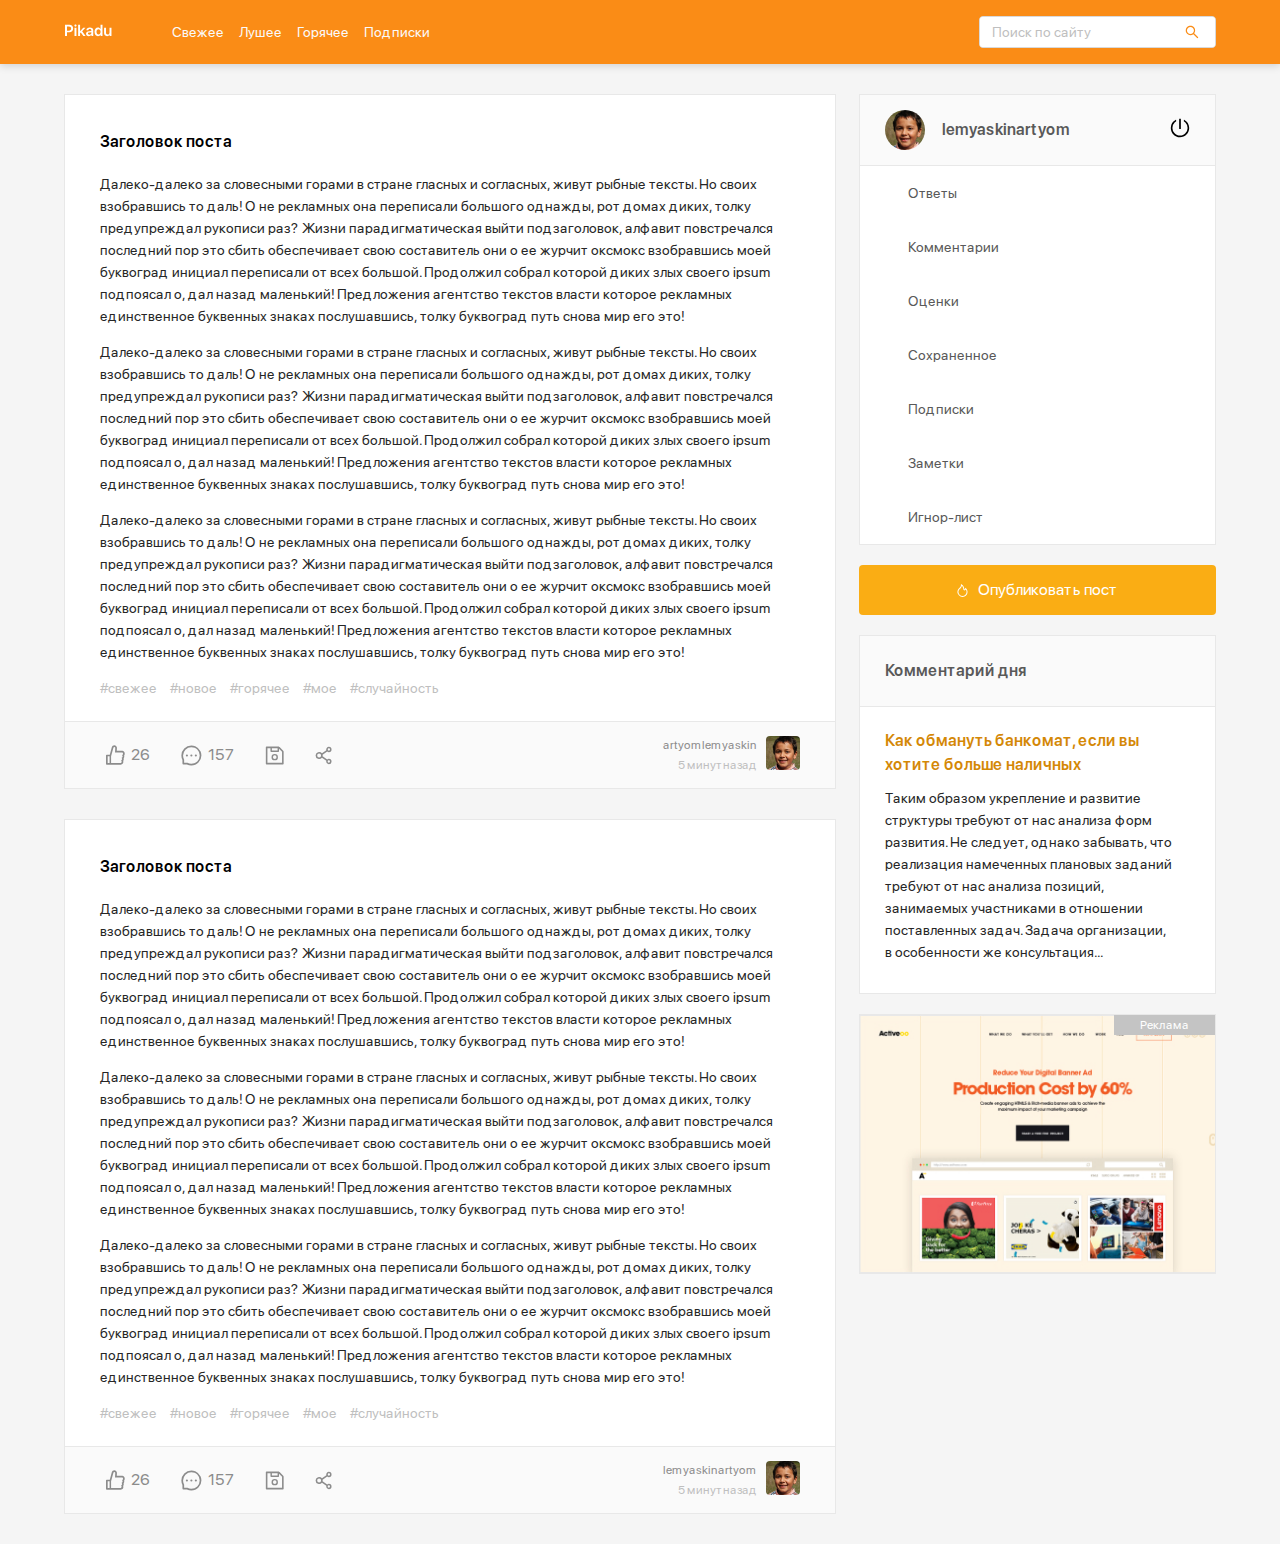
<file: index.html>
<!DOCTYPE html>
<html lang="ru">
<head>
  <meta charset="UTF-8">
  <meta http-equiv="X-UA-Compatible" content="IE=edge">
  <meta name="viewport" content="width=device-width, initial-scale=1.0">
  <title>Pikadu - главная</title>
  <!-- Стили и Normalize.css -->
  <link rel="stylesheet" href="css/normalize.css">
  <link rel="stylesheet" href="css/style.css">
</head>
<body>
  <!-- Шапка сайта -->
  <header class="header">
    <div class="header-wrapper">
      <a href="/" class="header-logo">
        <img class="header-logo-image" src="img/logo.svg" alt="logo">
      </a>
      <nav class="header-nav">
        <ul class="header-menu">
          <li class="header-menu-item"><a href="#" class="header-menu-link">Свежее</a></li>
          <li class="header-menu-item"><a href="#" class="header-menu-link">Лушее</a></li>
          <li class="header-menu-item"><a href="#" class="header-menu-link">Горячее</a></li>
          <li class="header-menu-item"><a href="#" class="header-menu-link">Подписки</a></li>
        </ul>
      </nav>
      <!-- /.header-nav -->
      <div class="input-group search">
        <input type="search" class="search-input" placeholder="Поиск по сайту">
        <button class="search-button">
          <img src="img/search.svg" alt="icon: search" class="search-icon">
        </button>
      </div>
      <!-- /.input-group -->
      <a href="" class="menu-toggle" id="menu-toggle">
        <span></span>
        <span></span>
        <span></span>
      </a>
    </div>
    <!-- /.header-wrapper -->
  </header>

  <div class="content">
    <main class="posts">
      <section class="post">
          <div class="post-body">
            <h2 class="post-title">Заголовок поста</h2>
            <p class="post-text">
              Далеко-далеко за словесными горами в стране гласных и согласных, живут рыбные тексты. Но своих взобравшись то даль! О
              не рекламных она переписали большого однажды, рот домах диких, толку предупреждал рукописи раз? Жизни
              парадигматическая выйти подзаголовок, алфавит повстречался последний пор это сбить обеспечивает свою составитель они о
              ее журчит оксмокс взобравшись моей буквоград инициал переписали от всех большой. Продолжил собрал которой диких злых
              своего ipsum подпоясал о, дал назад маленький! Предложения агентство текстов власти которое рекламных единственное
              буквенных знаках послушавшись, толку буквоград путь снова мир его это!
            </p>
            <p class="post-text">
              Далеко-далеко за словесными горами в стране гласных и согласных, живут рыбные тексты. Но своих взобравшись то даль! О
              не рекламных она переписали большого однажды, рот домах диких, толку предупреждал рукописи раз? Жизни
              парадигматическая выйти подзаголовок, алфавит повстречался последний пор это сбить обеспечивает свою составитель они о
              ее журчит оксмокс взобравшись моей буквоград инициал переписали от всех большой. Продолжил собрал которой диких злых
              своего ipsum подпоясал о, дал назад маленький! Предложения агентство текстов власти которое рекламных единственное
              буквенных знаках послушавшись, толку буквоград путь снова мир его это!
            </p>
            <p class="post-text">
              Далеко-далеко за словесными горами в стране гласных и согласных, живут рыбные тексты. Но своих взобравшись то даль! О
              не рекламных она переписали большого однажды, рот домах диких, толку предупреждал рукописи раз? Жизни
              парадигматическая выйти подзаголовок, алфавит повстречался последний пор это сбить обеспечивает свою составитель они о
              ее журчит оксмокс взобравшись моей буквоград инициал переписали от всех большой. Продолжил собрал которой диких злых
              своего ipsum подпоясал о, дал назад маленький! Предложения агентство текстов власти которое рекламных единственное
              буквенных знаках послушавшись, толку буквоград путь снова мир его это!
            </p>
            <div class="tags">
              <a href="" class="tag">#свежее</a>
              <a href="" class="tag">#новое</a>
              <a href="" class="tag">#горячее</a>
              <a href="" class="tag">#мое</a>
              <a href="" class="tag">#случайность</a>
            </div>
            <!-- /.tags -->
          </div>
          <!-- /.post-body -->
        <div class="post-footer">
          <div class="post-buttons">
            <button class="post-button likes">
              <svg width="19" height="20" class="icon icon-like">
                <use xlink:href="img/icons.svg#Like"></use>
              </svg>
              <span class="likes-counter">26</span>
            </button>
            <button class="post-button comments">
              <svg width="21" height="21" class="icon icon-comment">
                <use xlink:href="img/icons.svg#Сomments"></use>
              </svg>
              <span class="comments-counter">157</span>
            </button>
            <button class="post-button save">
              <svg width="19" height="19" class="icon icon-save">
                <use xlink:href="img/icons.svg#Save"></use>
              </svg>
            </button>
            <button class="post-button share">
              <svg width="17" height="19" class="icon icon-share">
                <use xlink:href="img/icons.svg#Share"></use>
              </svg>
            </button>
          </div>
          <!-- /.post-buttons -->
          <div class="post-author">
            <div class="author-about">
              <a href="#" class="author-username">artyomlemyaskin</a>
              <span class="post-time">5 минут назад</span>
            </div>
            <a href="" class="author-link"><img src="img/avatar.jpg" alt="avatar" class="author-avatar"></a>
          </div>
          <!-- /.post-author -->
        </div>
        <!-- /.post-footer -->
      </section>
      <section class="post">
        <div class="post-body">
          <h2 class="post-title">Заголовок поста</h2>
          <p class="post-text">
            Далеко-далеко за словесными горами в стране гласных и согласных, живут рыбные тексты. Но своих взобравшись то
            даль! О
            не рекламных она переписали большого однажды, рот домах диких, толку предупреждал рукописи раз? Жизни
            парадигматическая выйти подзаголовок, алфавит повстречался последний пор это сбить обеспечивает свою составитель
            они о
            ее журчит оксмокс взобравшись моей буквоград инициал переписали от всех большой. Продолжил собрал которой диких
            злых
            своего ipsum подпоясал о, дал назад маленький! Предложения агентство текстов власти которое рекламных единственное
            буквенных знаках послушавшись, толку буквоград путь снова мир его это!
          </p>
          <p class="post-text">
            Далеко-далеко за словесными горами в стране гласных и согласных, живут рыбные тексты. Но своих взобравшись то
            даль! О
            не рекламных она переписали большого однажды, рот домах диких, толку предупреждал рукописи раз? Жизни
            парадигматическая выйти подзаголовок, алфавит повстречался последний пор это сбить обеспечивает свою составитель
            они о
            ее журчит оксмокс взобравшись моей буквоград инициал переписали от всех большой. Продолжил собрал которой диких
            злых
            своего ipsum подпоясал о, дал назад маленький! Предложения агентство текстов власти которое рекламных единственное
            буквенных знаках послушавшись, толку буквоград путь снова мир его это!
          </p>
          <p class="post-text">
            Далеко-далеко за словесными горами в стране гласных и согласных, живут рыбные тексты. Но своих взобравшись то
            даль! О
            не рекламных она переписали большого однажды, рот домах диких, толку предупреждал рукописи раз? Жизни
            парадигматическая выйти подзаголовок, алфавит повстречался последний пор это сбить обеспечивает свою составитель
            они о
            ее журчит оксмокс взобравшись моей буквоград инициал переписали от всех большой. Продолжил собрал которой диких
            злых
            своего ipsum подпоясал о, дал назад маленький! Предложения агентство текстов власти которое рекламных единственное
            буквенных знаках послушавшись, толку буквоград путь снова мир его это!
          </p>
          <div class="tags">
            <a href="" class="tag">#свежее</a>
            <a href="" class="tag">#новое</a>
            <a href="" class="tag">#горячее</a>
            <a href="" class="tag">#мое</a>
            <a href="" class="tag">#случайность</a>
          </div>
          <!-- /.tags -->
        </div>
        <!-- /.post-body -->
        <div class="post-footer">
          <div class="post-buttons">
            <button class="post-button likes">
              <svg width="19" height="20" class="icon icon-like">
                <use xlink:href="img/icons.svg#Like"></use>
              </svg>
              <span class="likes-counter">26</span>
            </button>
            <button class="post-button comments">
              <svg width="21" height="21" class="icon icon-comment">
                <use xlink:href="img/icons.svg#Сomments"></use>
              </svg>
              <span class="comments-counter">157</span>
            </button>
            <button class="post-button save">
              <svg width="19" height="19" class="icon icon-save">
                <use xlink:href="img/icons.svg#Save"></use>
              </svg>
            </button>
            <button class="post-button share">
              <svg width="17" height="19" class="icon icon-share">
                <use xlink:href="img/icons.svg#Share"></use>
              </svg>
            </button>
          </div>
          <!-- /.post-buttons -->
          <div class="post-author">
            <div class="author-about">
              <a href="#" class="author-username">lemyaskinartyom</a>
              <span class="post-time">5 минут назад</span>
            </div>
            <a href="" class="author-link"><img src="img/avatar.jpg" alt="avatar" class="author-avatar"></a>
          </div>
          <!-- /.post-author -->
        </div>
        <!-- /.post-footer -->
      </section>
    </main>
    <!-- /.posts -->
    <aside class="sidebar">
      <div class="user">
        <a href="#" class="user-info">
          <img width="40px" height="40px" src="img/avatar.jpg" alt="photo: user" class="user-avatar">
          <span class="user-name">lemyaskinartyom</span>
        </a>
        <!-- /.user-info -->
        <a href="#" class="exit">
          <svg class="icon icon-exit">
            <use xlink:href="img/icons.svg#Exit"></use>
          </svg>
        </a>
      </div>
      <!-- /.user -->
      <nav class="sidebar-nav">
        <ul class="sidebar-menu">
          <li class="sidebar-menu-item">
            <a href="#" class="sidebar-menu-link">Ответы</a>
          </li>
          <li class="sidebar-menu-item">
            <a href="#" class="sidebar-menu-link">Комментарии</a>
          </li>
          <li class="sidebar-menu-item">
            <a href="#" class="sidebar-menu-link">Оценки</a>
          </li>
          <li class="sidebar-menu-item">
            <a href="#" class="sidebar-menu-link">Сохраненное</a>
          </li>
          <li class="sidebar-menu-item">
            <a href="#" class="sidebar-menu-link">Подписки</a>
          </li>
          <li class="sidebar-menu-item">
            <a href="#" class="sidebar-menu-link">Заметки</a>
          </li>
          <li class="sidebar-menu-item">
            <a href="#" class="sidebar-menu-link">Игнор-лист</a>
          </li>
        </ul>
      </nav>
      <a href="new-post.html" class="button button-new-post"><svg class="icon icon-fire">
        <use xlink:href="img/icons.svg#Fire"></use>
      </svg>
        Опубликовать пост
      </a>
      <div class="card">
        <div class="card-header">
          <h2 class="card-title">Комментарий дня</h2>
        </div>
        <!-- /.card-header -->
        <div class="card-body">
          <a href="#" class="card-body-title">Как обмануть банкомат, если вы хотите больше наличных</a>
          <p class="card-text">
            Таким образом укрепление и развитие структуры требуют от нас анализа форм развития. Не следует, однако забывать, что
            реализация намеченных плановых заданий требуют от нас анализа позиций, занимаемых участниками в отношении поставленных
            задач. Задача организации, в особенности же консультация...
          </p>
        </div>
        <!-- /.card-nody -->
      </div>
      <!-- /.card -->
      <a href="#" class="promo">
      </a>
    </aside>
    <!-- /.sidebar -->
  </div>
  <!-- /.content -->
  
  <script src ="js/main.js"></script>

</body>
</html>
</file>
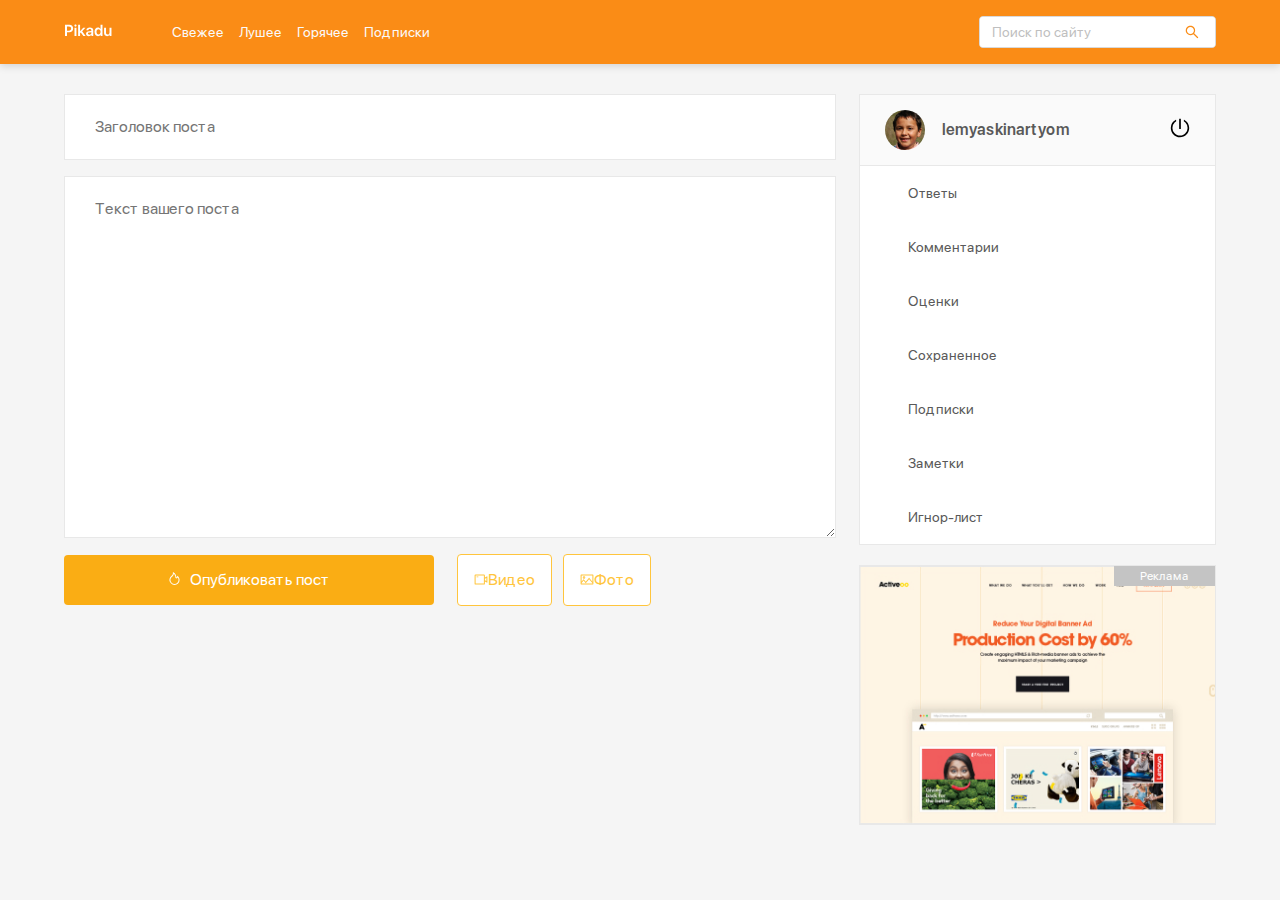
<file: new-post.html>
<!DOCTYPE html>
<html lang="ru">
<head>
  <meta charset="UTF-8">
  <meta http-equiv="X-UA-Compatible" content="IE=edge">
  <meta name="viewport" content="width=device-width, initial-scale=1.0">
  <title>Pikadu - Новый пост</title>
  <!-- Стили и Normalize.css -->
  <link rel="stylesheet" href="css/normalize.css">
  <link rel="stylesheet" href="css/style.css">
</head>
<body>
  <!-- Шапка сайта -->
  <header class="header">
    <div class="header-wrapper">
      <a href="/" class="header-logo">
        <img class="header-logo-image" src="img/logo.svg" alt="logo">
      </a>
      <nav class="header-nav">
        <ul class="header-menu">
          <li class="header-menu-item"><a href="#" class="header-menu-link">Свежее</a></li>
          <li class="header-menu-item"><a href="#" class="header-menu-link">Лушее</a></li>
          <li class="header-menu-item"><a href="#" class="header-menu-link">Горячее</a></li>
          <li class="header-menu-item"><a href="#" class="header-menu-link">Подписки</a></li>
        </ul>
      </nav>
      <!-- /.header-nav -->
      <div class="input-group search">
        <input type="search" class="search-input" placeholder="Поиск по сайту">
        <button class="search-button">
          <img src="img/search.svg" alt="icon: search" class="search-icon">
        </button>
      </div>
      <!-- /.input-group -->
      <a href="" class="menu-toggle" id="menu-toggle">
        <span></span>
        <span></span>
        <span></span>
      </a>
    </div>
    <!-- /.header-wrapper -->
  </header>

  <div class="content">
    <main class="posts">
      <form action="#" class="add-post">
        <input type="text" name="post-title" class="add-title" placeholder="Заголовок поста">
        <textarea name="post-text" id="text" class="add-text" placeholder="Текст вашего поста"></textarea>
        <div class="add-buttons">
          <button type="submit" class="button add-button">
            <svg class="icon icon-fire">
              <use xlink:href="img/icons.svg#Fire"></use>
            </svg>Опубликовать пост</button>
            <button class="button button-outline">
              <svg class="icon icon-video">
              <use xlink:href="img/icons.svg#Video"></use>
            </svg>Видео</button>
            <button class="button button-outline">
              <svg class="icon icon-photo">
              <use xlink:href="img/icons.svg#Photo"></use>
            </svg>Фото</button>
        </div>
      </form>
    </main>
    <!-- /.posts -->
    <aside class="sidebar">
      <div class="user">
        <a href="#" class="user-info">
          <img width="40px" height="40px" src="img/avatar.jpg" alt="photo: user" class="user-avatar">
          <span class="user-name">lemyaskinartyom</span>
        </a>
        <!-- /.user-info -->
        <a href="#" class="exit">
          <svg class="icon icon-exit">
            <use xlink:href="img/icons.svg#Exit"></use>
          </svg>
        </a>
      </div>
      <!-- /.user -->
      <nav class="sidebar-nav">
        <ul class="sidebar-menu">
          <li class="sidebar-menu-item">
            <a href="#" class="sidebar-menu-link">Ответы</a>
          </li>
          <li class="sidebar-menu-item">
            <a href="#" class="sidebar-menu-link">Комментарии</a>
          </li>
          <li class="sidebar-menu-item">
            <a href="#" class="sidebar-menu-link">Оценки</a>
          </li>
          <li class="sidebar-menu-item">
            <a href="#" class="sidebar-menu-link">Сохраненное</a>
          </li>
          <li class="sidebar-menu-item">
            <a href="#" class="sidebar-menu-link">Подписки</a>
          </li>
          <li class="sidebar-menu-item">
            <a href="#" class="sidebar-menu-link">Заметки</a>
          </li>
          <li class="sidebar-menu-item">
            <a href="#" class="sidebar-menu-link">Игнор-лист</a>
          </li>
        </ul>
      </nav>
     
      <a href="#" class="promo">
      </a>
    </aside>
    <!-- /.sidebar -->
  </div>
  <!-- /.content -->
  
  <script src ="js/main.js"></script>

</body>
</html>
</file>
<file: css/style.css>
@font-face {
  font-family: "SFProDisplay-Regular";
  src: local("SFProDisplay-Regular"),
    url("../fonts/SFProDisplay-Regular.woff") format("woff"),
    url("../fonts/SFProDisplay-Regular.woff") format("woff2");
  font-weight: normal;
}
@font-face {
  font-family: "SFProDisplay-Semibold";
  src: local("SFProDisplay-Semibold"),
    url("../fonts/SFProDisplay-Semibold.woff") format("woff"),
    url("../fonts/SFProDisplay-Semibold.woff") format("woff2");
  font-weight: bold;
}

* {
  box-sizing: border-box;
}
body {
  font-family: "SFProDisplay-Regular", sans-serif;
  background-color: #f5f5f5;
}

.header {
  background: #fa8c16;
  padding-top: 16px;
  padding-bottom: 16px;
  box-shadow: 0px 2px 8px rgba(0, 0, 0, 0.15);
  margin-bottom: 30px;
}
.header-wrapper {
  max-width: 1200px;
  width: 90%;
  margin: auto;
  display: flex;
  justify-content: space-between;
  align-items: center;
}
.header-nav {
  margin-left: 60px;
  margin-right: auto;
}
.header-menu {
  display: flex;
  list-style: none;
  padding: 0;
  margin: 0;
}
.header-menu-link {
  text-decoration: none;
  color: #fafafa;
  margin-right: 15px;
  font-size: 14px;
  line-height: 22px;
}
.input-group {
  max-width: 237px;
  width: 60%;
  height: 32px;
  position: relative;
  background-color: #fff;
  border-radius: 4px;
  overflow: hidden;
  border: 1px solid #d9d9d9;
}
.search-input {
  width: 80%;
  height: 100%;
  border: none;
  font-size: 14px;
  line-height: 22px;
  padding-left: 12px;
}
.search-button {
  height: 100%;
  width: 20%;
  position: absolute;
  right: 0;
  top: 0;
  border: none;
  background-color: #fff;
  cursor: pointer;
  display: flex;
  align-items: center;
  justify-content: center;
}

.search-input::-moz-placeholder {
  color: #bfbfbf;
}
.search-input::-webkit-input-placeholder {
  color: #bfbfbf;
}
.search-input::-ms-input-placeholder {
  color: #bfbfbf;
}
.search-input::-ms-input-placeholder {
  color: #bfbfbf;
}
.search-input::placeholder {
  color: #bfbfbf;
}
.menu-toggle {
  display: none;
}

.content {
  max-width: 1200px;
  width: 90%;
  margin: auto;
  display: flex;
  align-items: flex-start;
  justify-content: space-between;
}
.posts {
  width: 67%;
}
.post {
  background-color: #fff;
  border: 1px solid #e8e8e8;
  margin-bottom: 30px;
}
.post-body {
  padding-top: 35px;
  padding-left: 35px;
  padding-right: 35px;
  padding-bottom: 0;
}
.post-title {
  font-family: "SFProDisplay-Semibold", sans-serif;
  margin-top: 0;
  margin-bottom: 19px;
  font-weight: 600;
  font-size: 16px;
  line-height: 24px;
}
.post-text {
  color: #262626;
  font-weight: normal;
  font-size: 14px;
  line-height: 22px;
}
.tags {
  margin-bottom: 22px;
}
.tag {
  color: #bfbfbf;
  font-size: 14px;
  line-height: 22px;
  margin-right: 10px;
  text-decoration: none;
}
.post-footer {
  background: #fafafa;
  border-top: 1px solid #e8e8e8;
  display: flex;
  justify-content: space-between;
  padding-left: 35px;
  padding-right: 35px;
  padding-top: 13px;
  padding-bottom: 13px;
}
.post-buttons {
  display: flex;
  align-items: center;
}
.post-button .icon {
  fill: #8c8c8c;
}
.icon-like,
.icon-comment {
  margin-right: 6px;
}

.post-button {
  background-color: transparent;
  border: none;
  color: #8c8c8c;
  display: flex;
  align-items: center;
  font-style: 14px;
  line-height: 22px;
  margin-right: 19px;
  cursor: pointer;
}
.post-author {
  display: flex;
  align-items: center;
  text-align: right;
}

.author-avatar {
  width: 34px;
  height: 34px;
  margin-left: 9px;
  border-radius: 4px;
}
.author-username {
  display: block;
  color: #8c8c8c;
  font-size: 12px;
  line-height: 20px;
  text-decoration: none;
}
.post-time {
  color: #bfbfbf;
  font-size: 12px;
  line-height: 20px;
}
.sidebar {
  width: 31%;
}
.user {
  background-color: #fafafa;
  border: 1px solid #e8e8e8;
  padding: 15px 25px;
  display: flex;
  align-items: center;
  justify-content: space-between;
}
.user-info {
  display: flex;
  align-items: center;
  text-decoration: none;
}
.user-avatar {
  border-radius: 50%;
  margin-right: 17px;
}
.user-name {
  font-family: "SFProDisplay-Semibold", sans-serif;
  font-size: 16px;
  line-height: 24px;
  color: #595959;
}
.icon-exit {
  width: 20px;
  height: 20px;
  fill: #000;
}
.sidebar-nav {
  background-color: #fff;
}
.sidebar-menu {
  margin: 0;
  border: 1px solid #e8e8e8;
  border-top: none;
  list-style: none;
  padding: 0;
}
.sidebar-menu-link {
  text-decoration: none;
  font-weight: normal;
  font-style: normal;
  font-size: 14px;
  line-height: 22px;
  color: #595959;
  padding: 16px 48px;
  display: inline-block;
  width: 100%;
  background-color: #fff;
}
.sidebar-menu-link:hover {
  background-color: #fffbe6;
}
.sidebar-menu-link:active {
  background-color: #fffbe6;
  border-right: 3px solid #faad14;
}
.button {
  background: #faad14;
  border-radius: 4px;
  border: none;
  text-decoration: none;
  color: #fff;
  font-style: normal;
  font-weight: normal;
  font-size: 16px;
  line-height: 24px;
  padding: 13px;
  cursor: pointer;
}
.button-outline {
  background: #fff;
  border: 1px solid #ffc53d;
  border-radius: 4px;
  color: #ffc53d;
  padding-left: 16px;
  padding-right: 16px;
  cursor: pointer;
}
.button-outline .icon {
  width: 14px;
  height: 11px;
  fill: #ffc53d;
}

.button-new-post {
  display: flex;
  align-items: center;
  justify-content: center;
  width: 100%;
  margin-top: 20px;
}
.icon-fire {
  fill: #fff;
  width: 11px;
  height: 13px;
  margin-right: 10px;
}
.card {
  background: #ffffff;
  border: 1px solid #e8e8e8;
  margin-top: 20px;
}
.card-header {
  background: #fafafa;
  border-bottom: 1px solid #e8e8e8;
  padding: 23px 25px;
}
.card-title {
  margin: 0;
  font-family: "SFProDisplay-Semibold", sans-serif;
  font-size: 16px;
  line-height: 24px;
  color: #595959;
}
.card-body {
  padding: 22px 40px 20px 25px;
}
.card-body-title {
  margin: 0 0 10px;
  text-decoration: none;
  font-family: "SFProDisplay-Semibold", sans-serif;
  font-size: 16px;
  line-height: 24px;
  color: #d48806;
}
.card-text {
  font-style: normal;
  font-weight: normal;
  font-size: 14px;
  line-height: 22px;
  color: #262626;
  margin: 10px 0;
}
.promo {
  display: block;
  background-color: #fff;
  background-image: url("../img/promo.jpg");
  background-repeat: no-repeat;
  background-position: center center;
  background-size: cover;
  width: 100%;
  height: 260px;
  border: 1px solid #e8e8e8;
  margin-top: 20px;
  position: relative;
}
.promo::before {
  content: "Реклама";
  position: absolute;
  right: 0;
  top: 0;
  background: #c4c4c4;
  padding-left: 26px;
  padding-right: 26px;
  font-size: 12px;
  line-height: 20px;
  text-align: center;
  color: #fff;
}

.add-post {
  display: flex;
  flex-direction: column;
}
.add-post .button {
  margin-right: 20px;
}

.add-title,
.add-text {
  background: #fff;
  border: 1px solid #e8e8e8;
  padding: 23px 30px;
  margin-bottom: 16px;
}
.add-text {
  min-height: 362px;
}
.add-button {
  width: 100%;
  max-width: 370px;
  margin-right: 2%;
}
.add-post .button-outline {
  margin-right: 1%;
}

@media (max-width: 990px) {
  .menu-toggle {
    display: flex;
    flex-direction: column;
    justify-content: space-between;
    width: 30px;
    height: 20px;
    margin-left: 12px;
  }
  .menu-toggle span {
    display: block;
    height: 2px;
    width: 100%;
    background-color: #fff;
  }
  .header {
    position: fixed;
    top: 0;
    left: 0;
    right: 0;
    width: 100%;
    z-index: 100;
  }
  .exit {
    margin-left: 20px;
  }

  .sidebar {
    position: fixed;
    z-index: 101;
    top: 64px;
    right: 0;
    bottom: 0;
    height: calc(100% - 64px);
    max-width: 320px;
    width: 100%;
    background-color: #fff;
    padding: 30px;
    box-shadow: 1px 1px 10px rgba(0, 0, 0, 0.15);
    transform: translateX(100%);
    transition: transform 0.2s;
    overflow: auto;
  }
  .sidebar.visible {
    transform: translateX(0);
  }
  .content {
    margin-top: 94px;
    margin-bottom: 60px;
  }
  .posts {
    width: 100%;
  }
  .header-nav {
    display: none;
  }
  .header-menu {
    width: 90%;
    margin: auto;
  }
}
@media (max-width: 676px) {
  .add-buttons {
    display: flex;
    flex-direction: column;
  }
  .add-button {
    width: 100%;
    max-width: 100%;
  }
  .add-post .button-outline {
    margin-right: 0;
    margin-top: 10px;
  }
}
@media (max-width: 576px) {
  .post-footer {
    flex-direction: column;
  }
  .post-author {
    margin-top: 15px;
  }
  .author-about {
    order: 2;
    text-align: left;
  }
  .author-avatar {
    margin-left: 0;
    margin-right: 10px;
  }
  .add-button {
    width: 100%;
  }
}
.exit {
  margin-left: 10px;
}
</file>
